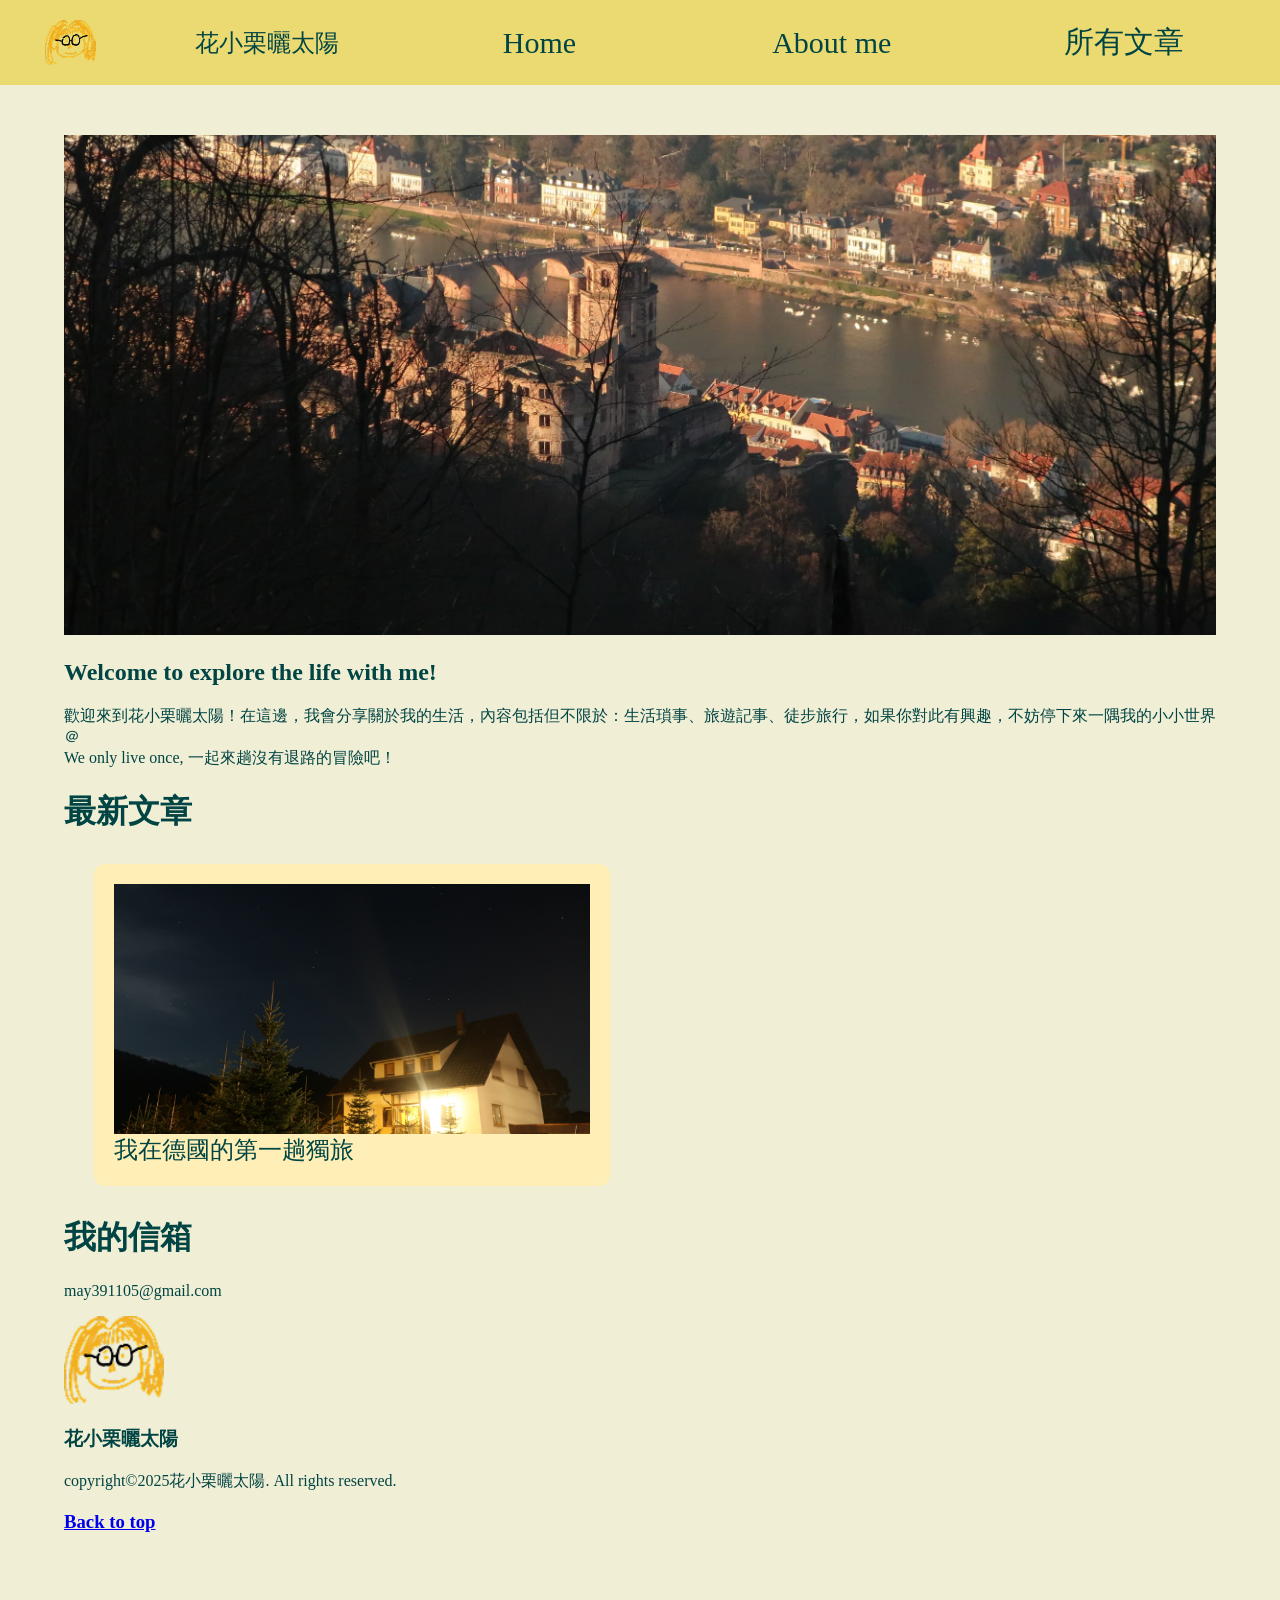
<file: index.html>
<!DOCTYPE html>
<html lang="en">
  <head>
    <meta charset="UTF-8" />
    <meta name="viewport" content="width=device-width, initial-scale=1.0" />
    <title>Homepage</title>
    <link rel="icon" href="logo.png" />
    <link rel="stylesheet" href="./style1.css" />
  </head>
  <body>
    <ul class="navbar">
      <li class="logo">
        <a href="index.html"><img src="photos/logo.png" alt="Logo" /></a>
      </li>
      <li class="title">花小栗曬太陽</li>
      <li><a href="index.html">Home</a></li>
      <li><a href="aboutme.html">About me</a></li>
      <li><a href="allparagraph.html">所有文章</a></li>
    </ul>
    <main class="container">
      <img class="banner" src="photos/banner.JPG" alt="Banner" width="100%" />
      <h2>Welcome to explore the life with me!</h2>
      <p>
        歡迎來到花小栗曬太陽！在這邊，我會分享關於我的生活，內容包括但不限於：生活瑣事、旅遊記事、徒步旅行，如果你對此有興趣，不妨停下來一隅我的小小世界＠
        <br />
        We only live once, 一起來趟沒有退路的冒險吧！
      </p>
      <h1>最新文章</h1>
      <ul class="chapter">
        <li>
          <a href="paragraph2.html"
            ><img src="trip/trip.JPG" alt="trip1" />我在德國的第一趟獨旅</a
          >
        </li>
      </ul>
      <h1>我的信箱</h1>
      <p>may391105@gmail.com</p>
      <img src="photos/logo.png" alt="logo" width="100" />
      <h3>花小栗曬太陽</h3>
      <p>copyright&copy;2025花小栗曬太陽. All rights reserved.</p>
      <h3><a href="#">Back to top</a></h3>
    </main>
  </body>
</html>
</file>
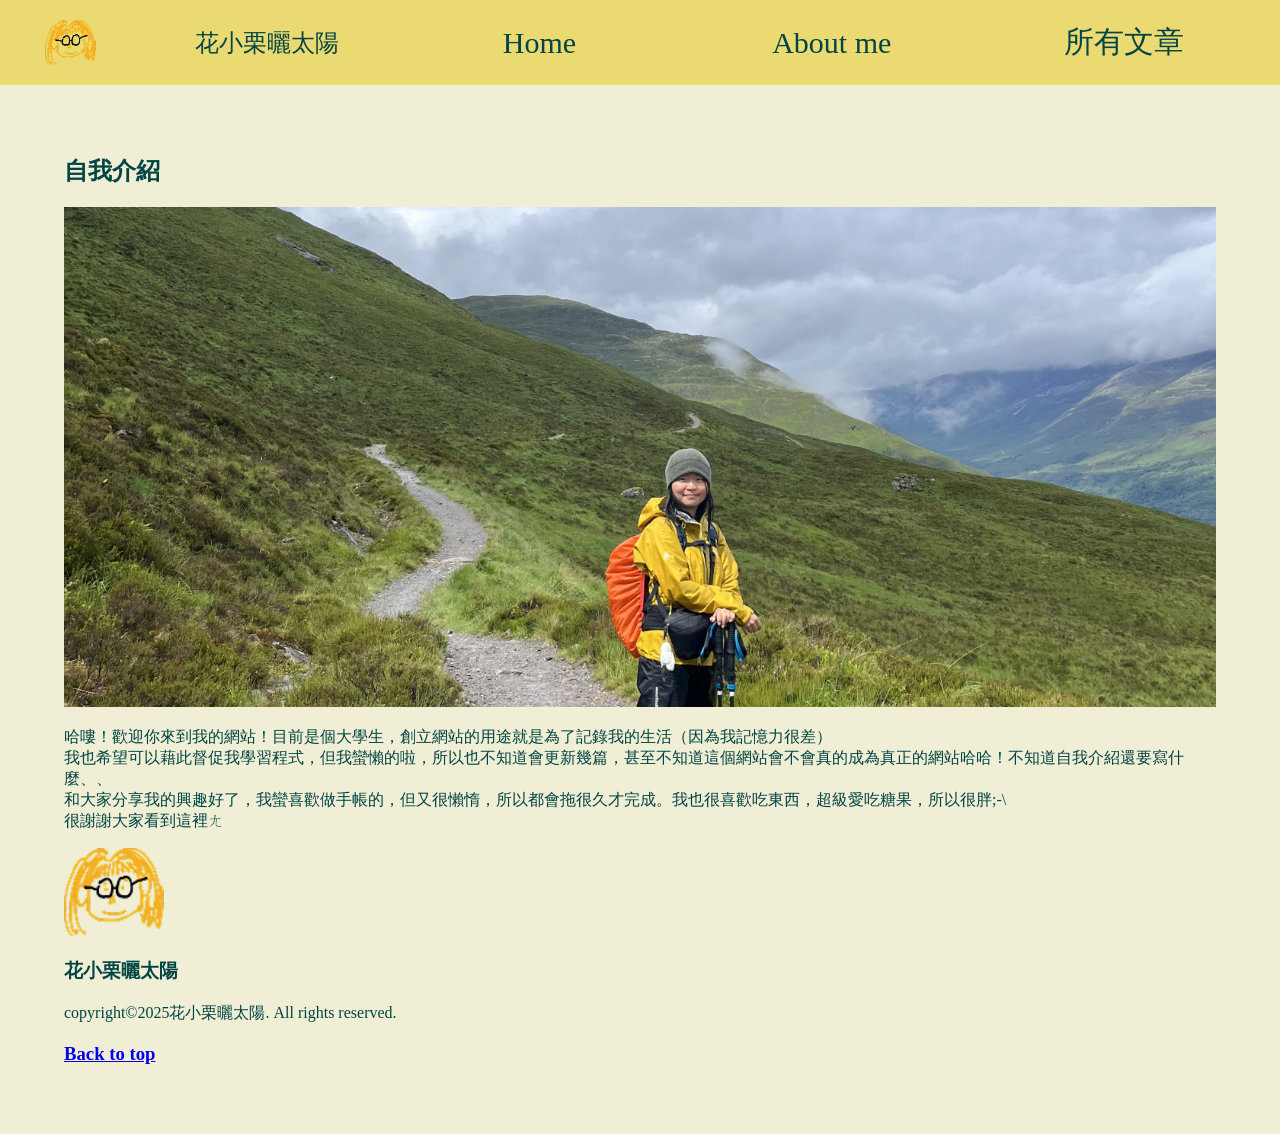
<file: aboutme.html>
<!DOCTYPE html>
<html lang="en">
  <head>
    <meta charset="UTF-8" />
    <meta name="viewport" content="width=device-width, initial-scale=1.0" />
    <title>About Me!</title>
    <link rel="stylesheet" href="./style1.css" />
  </head>
  <body>
    <ul class="navbar">
      <li class="logo">
        <a href="index.html"><img src="photos/logo.png" alt="Logo" /></a>
      </li>
      <li class="title">花小栗曬太陽</li>
      <li><a href="index.html">Home</a></li>
      <li><a href="aboutme.html">About me</a></li>
      <li><a href="allparagraph.html">所有文章</a></li>
    </ul>
    <main class="container">
      <h2>自我介紹</h2>
      <img
        class="banner"
        src="photos/Jung.JPG"
        alt="photo of myself"
        width="100%"
        ;
      />
      <p>
        哈嘍！歡迎你來到我的網站！目前是個大學生，創立網站的用途就是為了記錄我的生活（因為我記憶力很差）
        <br />
        我也希望可以藉此督促我學習程式，但我蠻懶的啦，所以也不知道會更新幾篇，甚至不知道這個網站會不會真的成為真正的網站哈哈！不知道自我介紹還要寫什麼、、
        <br />
        和大家分享我的興趣好了，我蠻喜歡做手帳的，但又很懶惰，所以都會拖很久才完成。我也很喜歡吃東西，超級愛吃糖果，所以很胖;-\
        <br />
        很謝謝大家看到這裡ㄤ
      </p>
      <img src="photos/logo.png" alt="logo" width="100" />
      <h3>花小栗曬太陽</h3>
      <p>copyright&copy;2025花小栗曬太陽. All rights reserved.</p>
      <h3><a href="#">Back to top</a></h3>
    </main>
  </body>
</html>
</file>
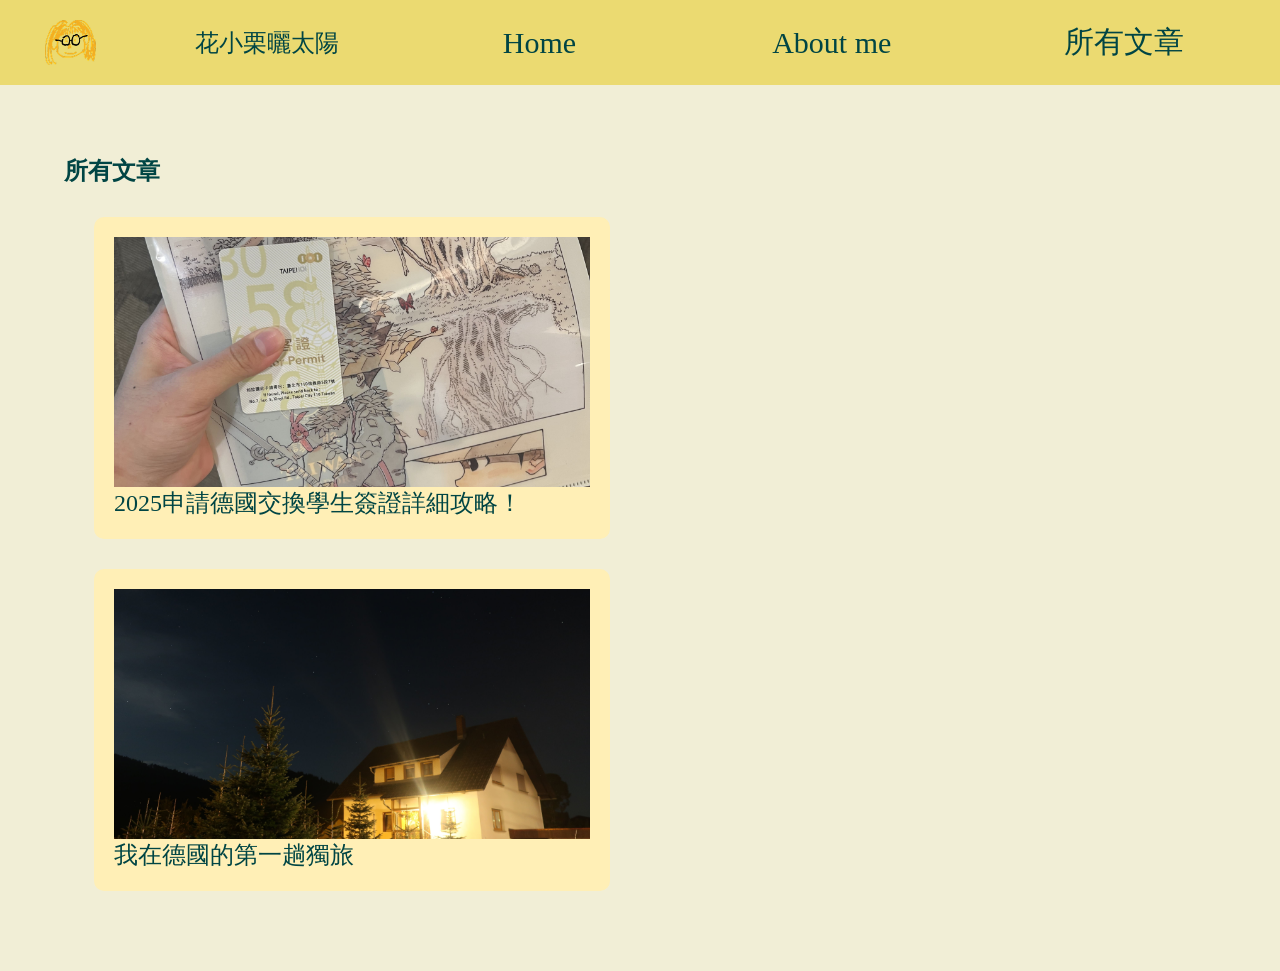
<file: allparagraph.html>
<!DOCTYPE html>
<html lang="en">
  <head>
    <meta charset="UTF-8" />
    <meta name="viewport" content="width=device-width, initial-scale=1.0" />
    <title>所有文章</title>
    <link rel="stylesheet" href="./style1.css" />
  </head>
  <body>
    <ul class="navbar">
      <li class="logo">
        <a href="index.html"><img src="photos/logo.png" alt="Logo" /></a>
      </li>
      <li class="title">花小栗曬太陽</li>
      <li><a href="index.html">Home</a></li>
      <li><a href="aboutme.html">About me</a></li>
      <li><a href="allparagraph.html">所有文章</a></li>
    </ul>
    <main class="container">
      <h2>所有文章</h2>
      <ul class="chapter">
        <li>
          <a href="paragraph1.html"
            ><img
              src="簽證照片/visa.jpg"
              alt="visa aplication"
            />2025申請德國交換學生簽證詳細攻略！</a
          >
        </li>
        <li>
          <a href="paragraph2.html"
            ><img src="trip/trip.JPG" alt="trip1" />我在德國的第一趟獨旅</a
          >
        </li>
      </ul>
    </main>
  </body>
</html>
</file>
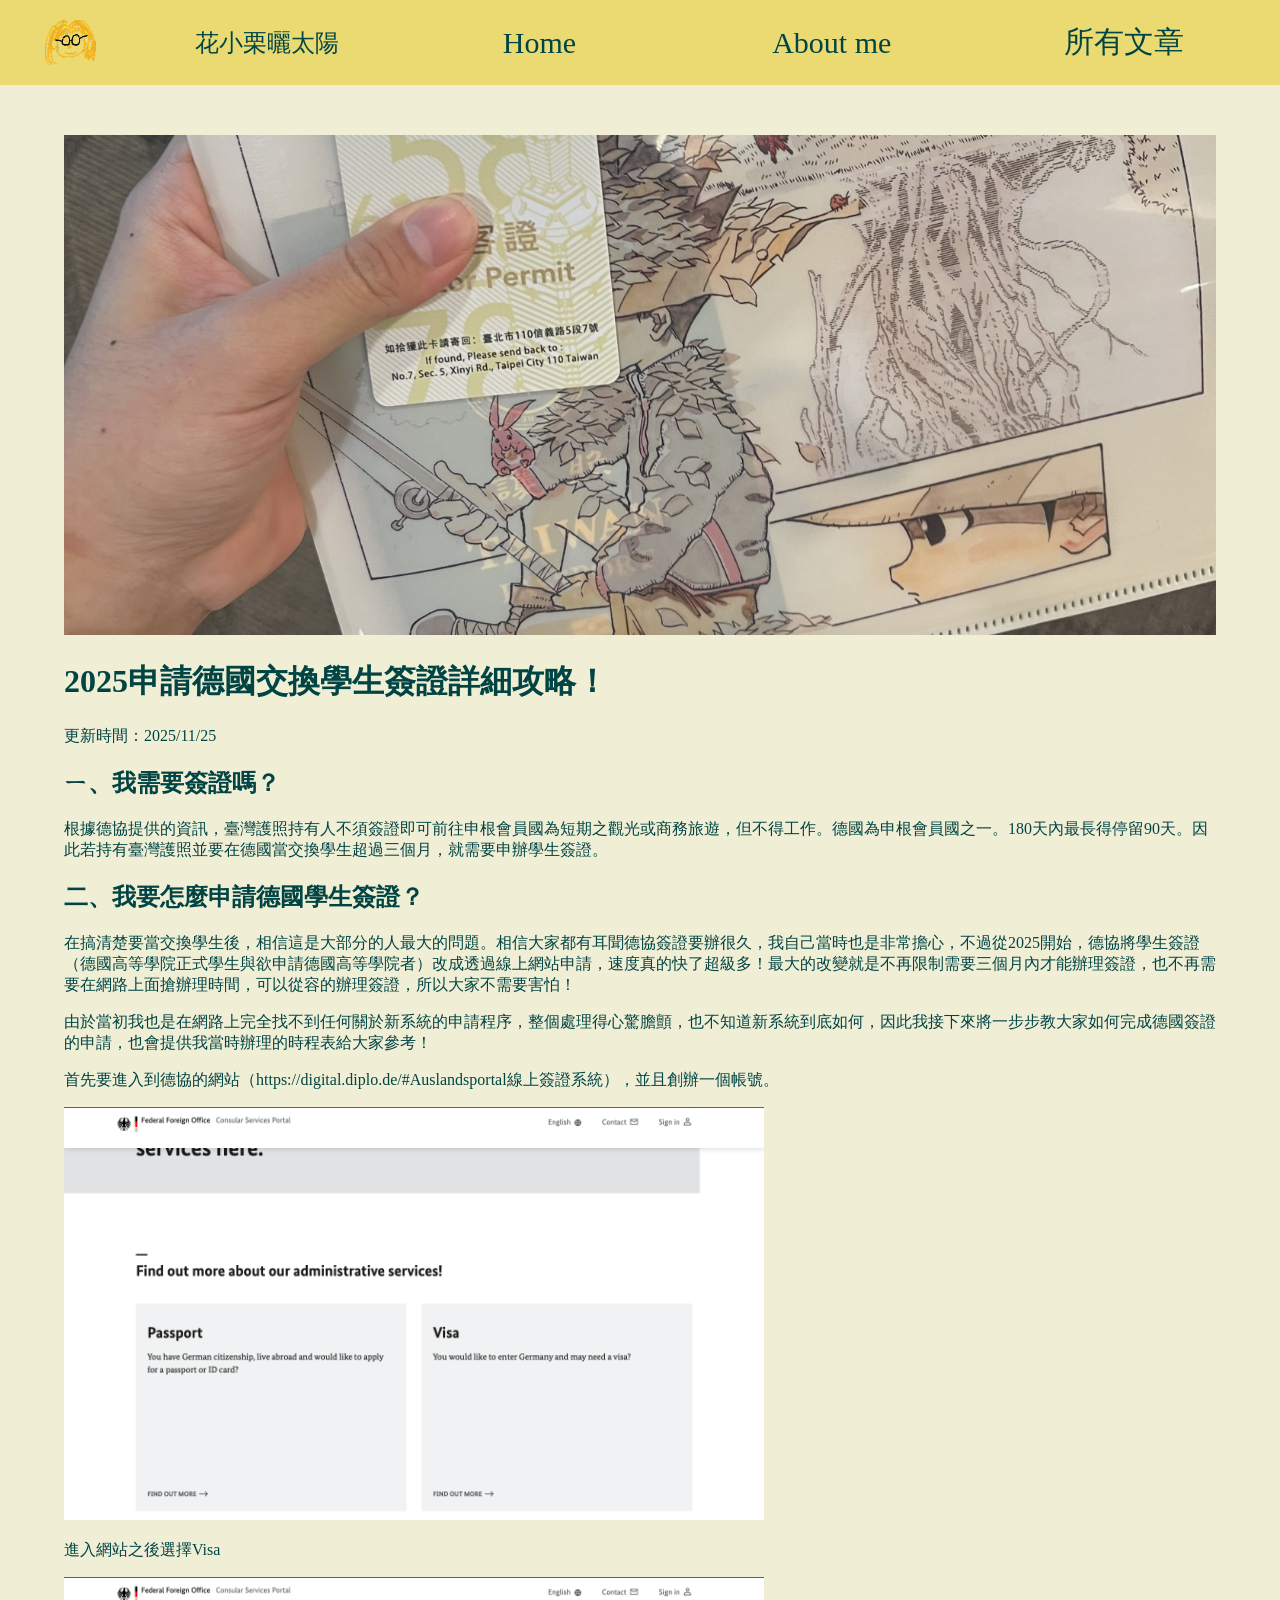
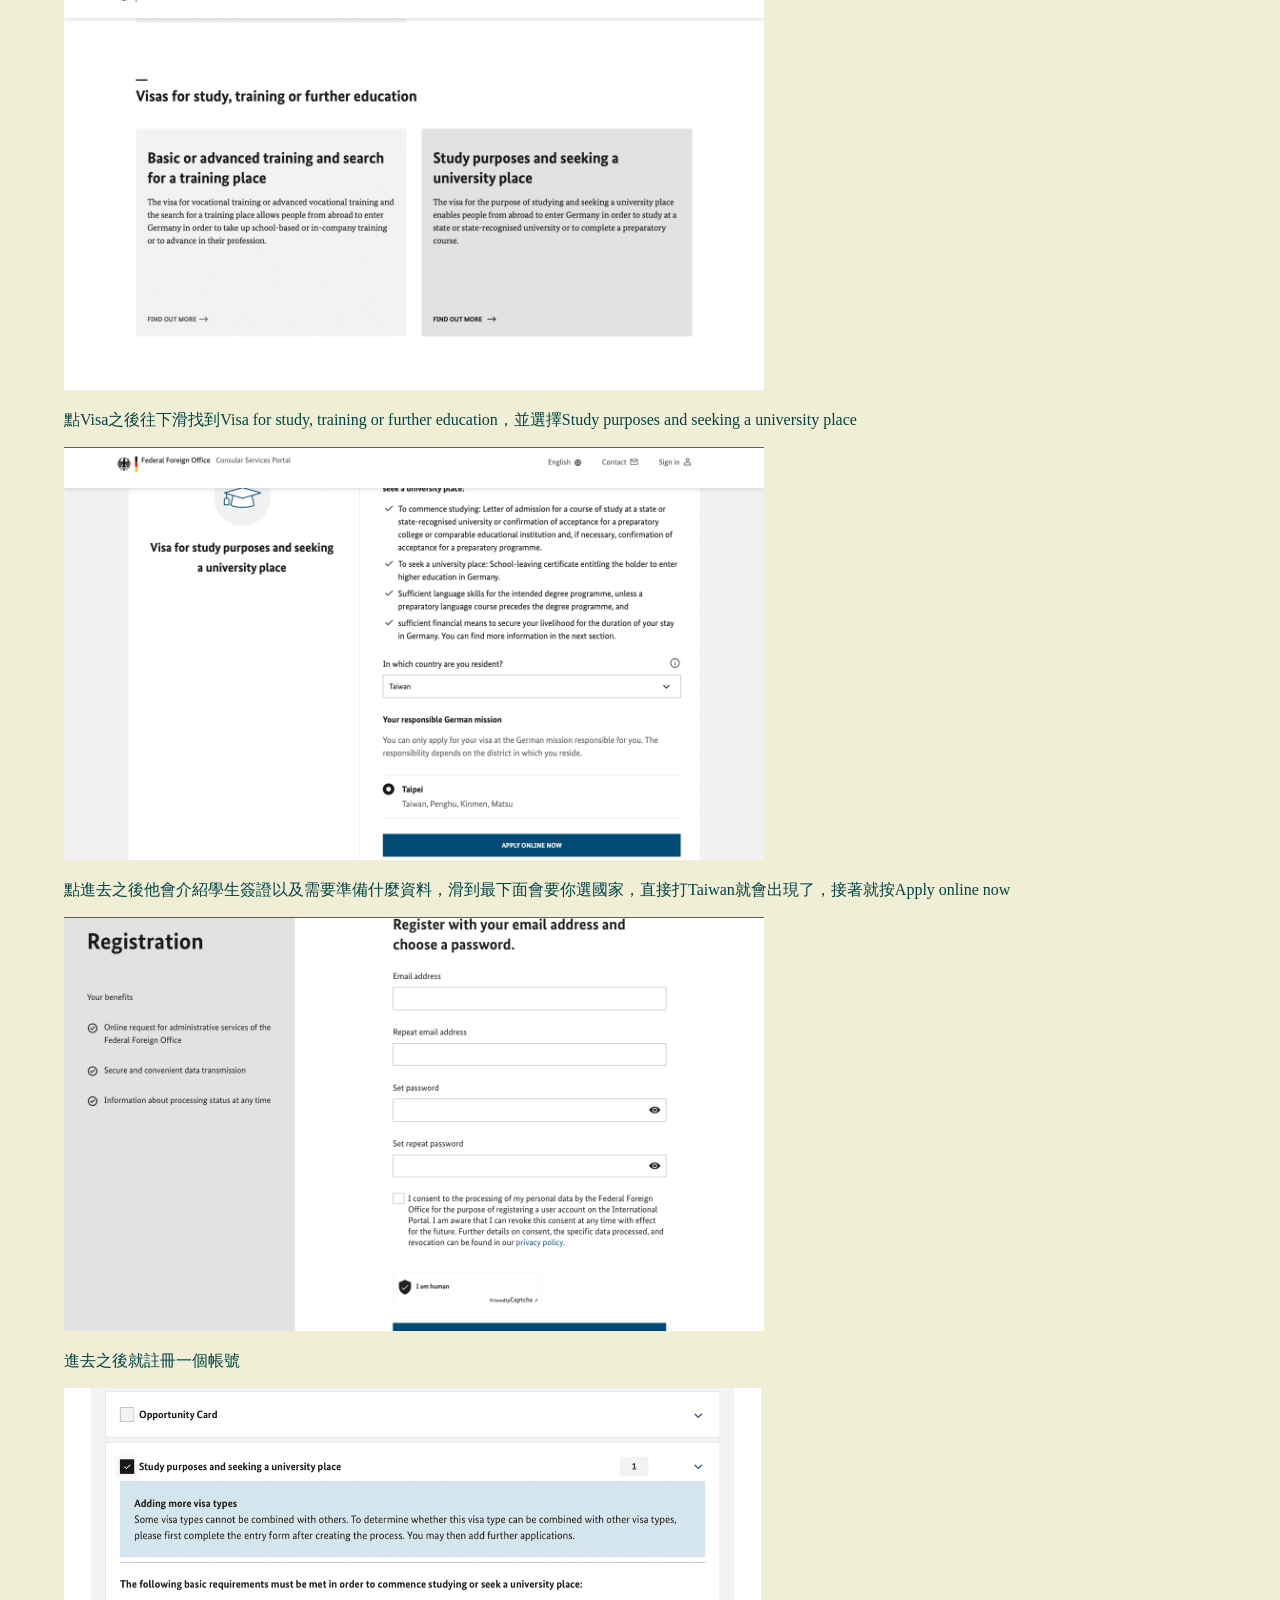
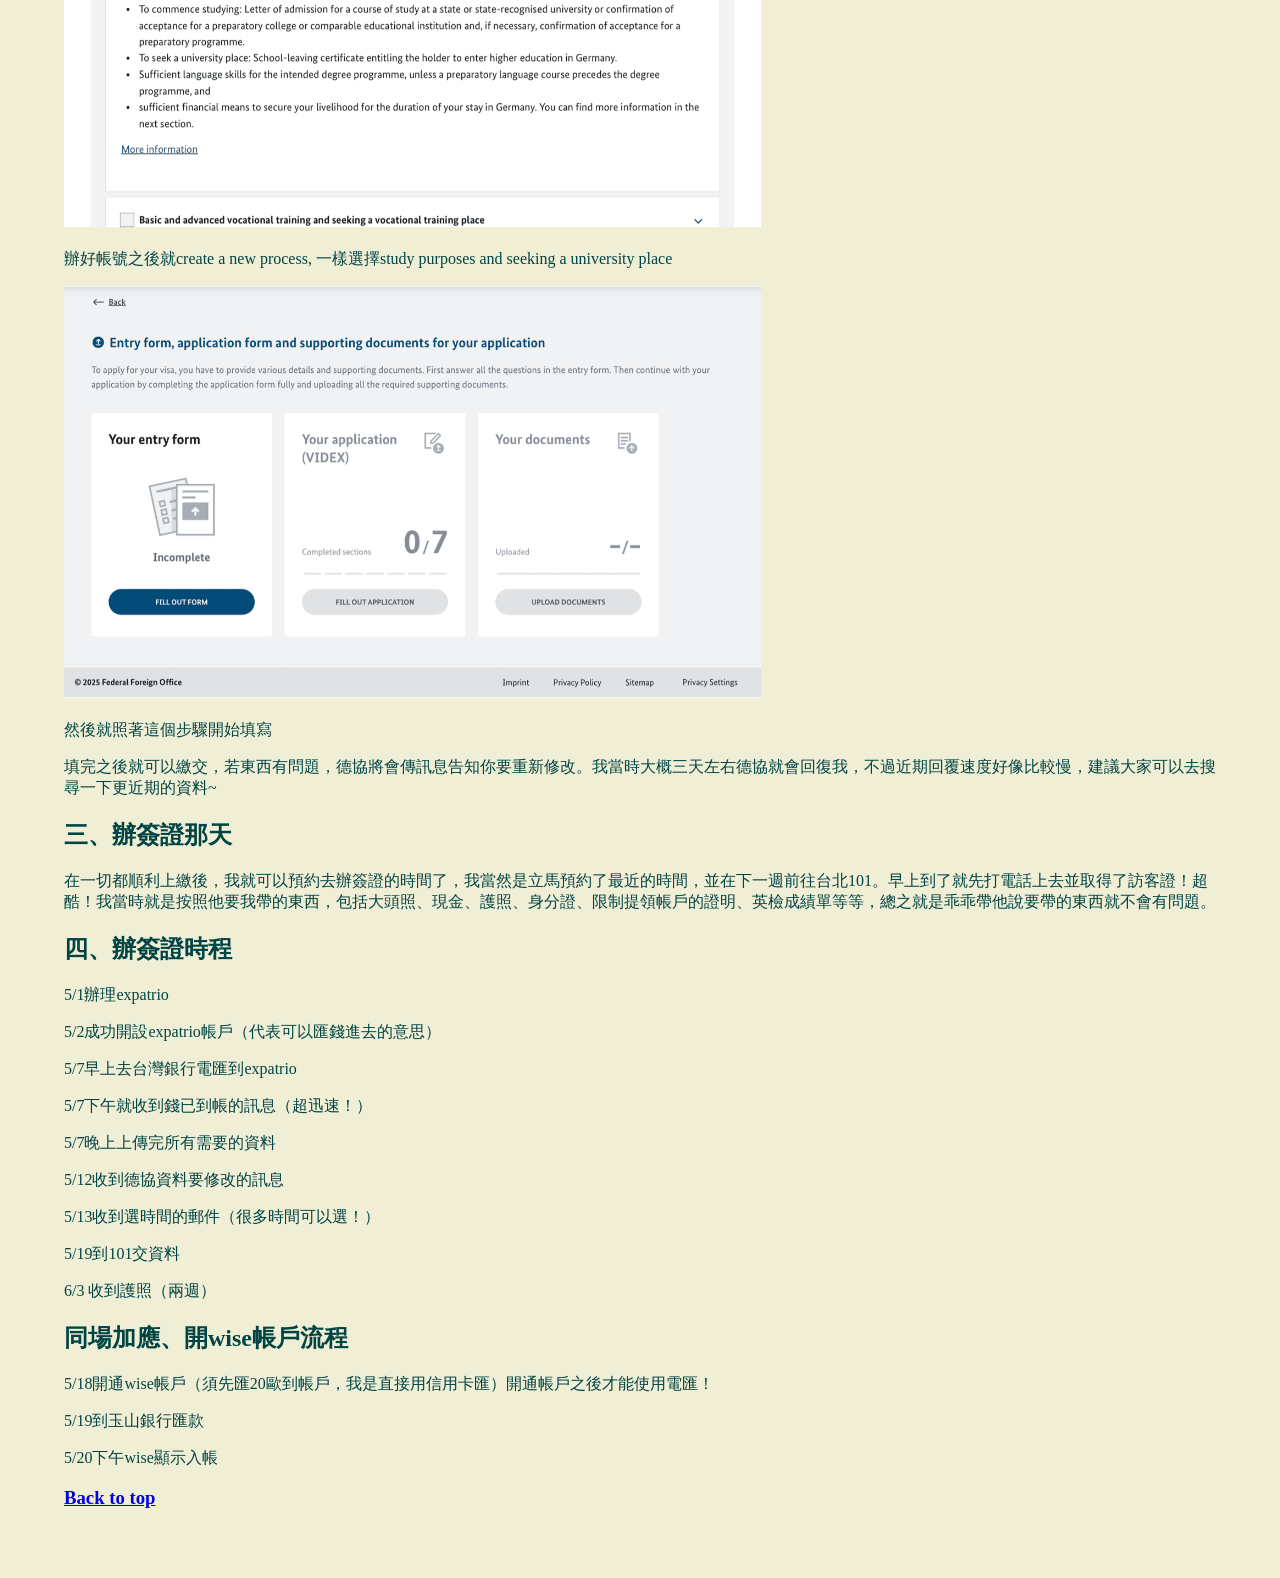
<file: paragraph1.html>
<!DOCTYPE html>
<html lang="en">
  <head>
    <meta charset="UTF-8" />
    <meta name="viewport" content="width=device-width, initial-scale=1.0" />
    <title>德國交換學生簽證</title>
    <link rel="stylesheet" href="./style1.css" />
  </head>
  <body>
    <ul class="navbar">
      <li class="logo">
        <a href="index.html"><img src="photos/logo.png" alt="Logo" /></a>
      </li>
      <li class="title">花小栗曬太陽</li>
      <li><a href="index.html">Home</a></li>
      <li><a href="aboutme.html">About me</a></li>
      <li><a href="allparagraph.html">所有文章</a></li>
    </ul>
    <main class="container">
      <img class="banner" src="簽證照片/visa.jpg" alt="Banner" width="100%" />
      <h1>2025申請德國交換學生簽證詳細攻略！</h1>
      <p>更新時間：2025/11/25</p>
      <h2>ㄧ、我需要簽證嗎？</h2>
      <p>
        根據德協提供的資訊，臺灣護照持有人不須簽證即可前往申根會員國為短期之觀光或商務旅遊，但不得工作。德國為申根會員國之一。180天內最長得停留90天。因此若持有臺灣護照並要在德國當交換學生超過三個月，就需要申辦學生簽證。
      </p>
      <h2>二、我要怎麼申請德國學生簽證？</h2>
      <p>
        在搞清楚要當交換學生後，相信這是大部分的人最大的問題。相信大家都有耳聞德協簽證要辦很久，我自己當時也是非常擔心，不過從2025開始，德協將學生簽證（德國高等學院正式學生與欲申請德國高等學院者）改成透過線上網站申請，速度真的快了超級多！最大的改變就是不再限制需要三個月內才能辦理簽證，也不再需要在網路上面搶辦理時間，可以從容的辦理簽證，所以大家不需要害怕！
      </p>
      <p>
        由於當初我也是在網路上完全找不到任何關於新系統的申請程序，整個處理得心驚膽顫，也不知道新系統到底如何，因此我接下來將一步步教大家如何完成德國簽證的申請，也會提供我當時辦理的時程表給大家參考！
      </p>
      <p>
        首先要進入到德協的網站（https://digital.diplo.de/#Auslandsportal線上簽證系統），並且創辦一個帳號。
      </p>
      <img src="簽證照片/2. 選擇申請Visa.png" alt="選擇申請Visa" width="700" />
      <p>進入網站之後選擇Visa</p>
      <img
        src="簽證照片/3. 找到study, 選seeking for university.png"
        alt="study"
        width="700"
      />
      <p>
        點Visa之後往下滑找到Visa for study, training or further
        education，並選擇Study purposes and seeking a university place
      </p>
      <img
        src="簽證照片/4. 填入台灣,choose apply now.png"
        alt="taiwan"
        width="700"
      />
      <p>
        點進去之後他會介紹學生簽證以及需要準備什麼資料，滑到最下面會要你選國家，直接打Taiwan就會出現了，接著就按Apply
        online now
      </p>
      <img
        src="簽證照片/5. register for a new account.png"
        alt="register"
        width="700"
      />
      <p>進去之後就註冊一個帳號</p>
      <img src="簽證照片/6. seeking uni.png" alt="uni" width="700" />
      <p>
        辦好帳號之後就create a new process, 一樣選擇study purposes and seeking a
        university place
      </p>
      <img src="簽證照片/7. 開始填寫.png" alt="start writing" width="700" />
      <p>然後就照著這個步驟開始填寫</p>
      <p>
        填完之後就可以繳交，若東西有問題，德協將會傳訊息告知你要重新修改。我當時大概三天左右德協就會回復我，不過近期回覆速度好像比較慢，建議大家可以去搜尋一下更近期的資料~
      </p>
      <h2>三、辦簽證那天</h2>
      <p>
        在一切都順利上繳後，我就可以預約去辦簽證的時間了，我當然是立馬預約了最近的時間，並在下一週前往台北101。早上到了就先打電話上去並取得了訪客證！超酷！我當時就是按照他要我帶的東西，包括大頭照、現金、護照、身分證、限制提領帳戶的證明、英檢成績單等等，總之就是乖乖帶他說要帶的東西就不會有問題。
      </p>
      <h2>四、辦簽證時程</h2>
      <p>5/1辦理expatrio</p>
      <p>5/2成功開設expatrio帳戶（代表可以匯錢進去的意思）</p>
      <p>5/7早上去台灣銀行電匯到expatrio</p>
      <p>5/7下午就收到錢已到帳的訊息（超迅速！）</p>
      <p>5/7晚上上傳完所有需要的資料</p>
      <p>5/12收到德協資料要修改的訊息</p>
      <p>5/13收到選時間的郵件（很多時間可以選！）</p>
      <p>5/19到101交資料</p>
      <p>6/3 收到護照（兩週）</p>
      <h2>同場加應、開wise帳戶流程</h2>
      <p>
        5/18開通wise帳戶（須先匯20歐到帳戶，我是直接用信用卡匯）開通帳戶之後才能使用電匯！
      </p>
      <p>5/19到玉山銀行匯款</p>
      <p>5/20下午wise顯示入帳</p>
      <h3><a href="#">Back to top</a></h3>
    </main>
  </body>
</html>
</file>
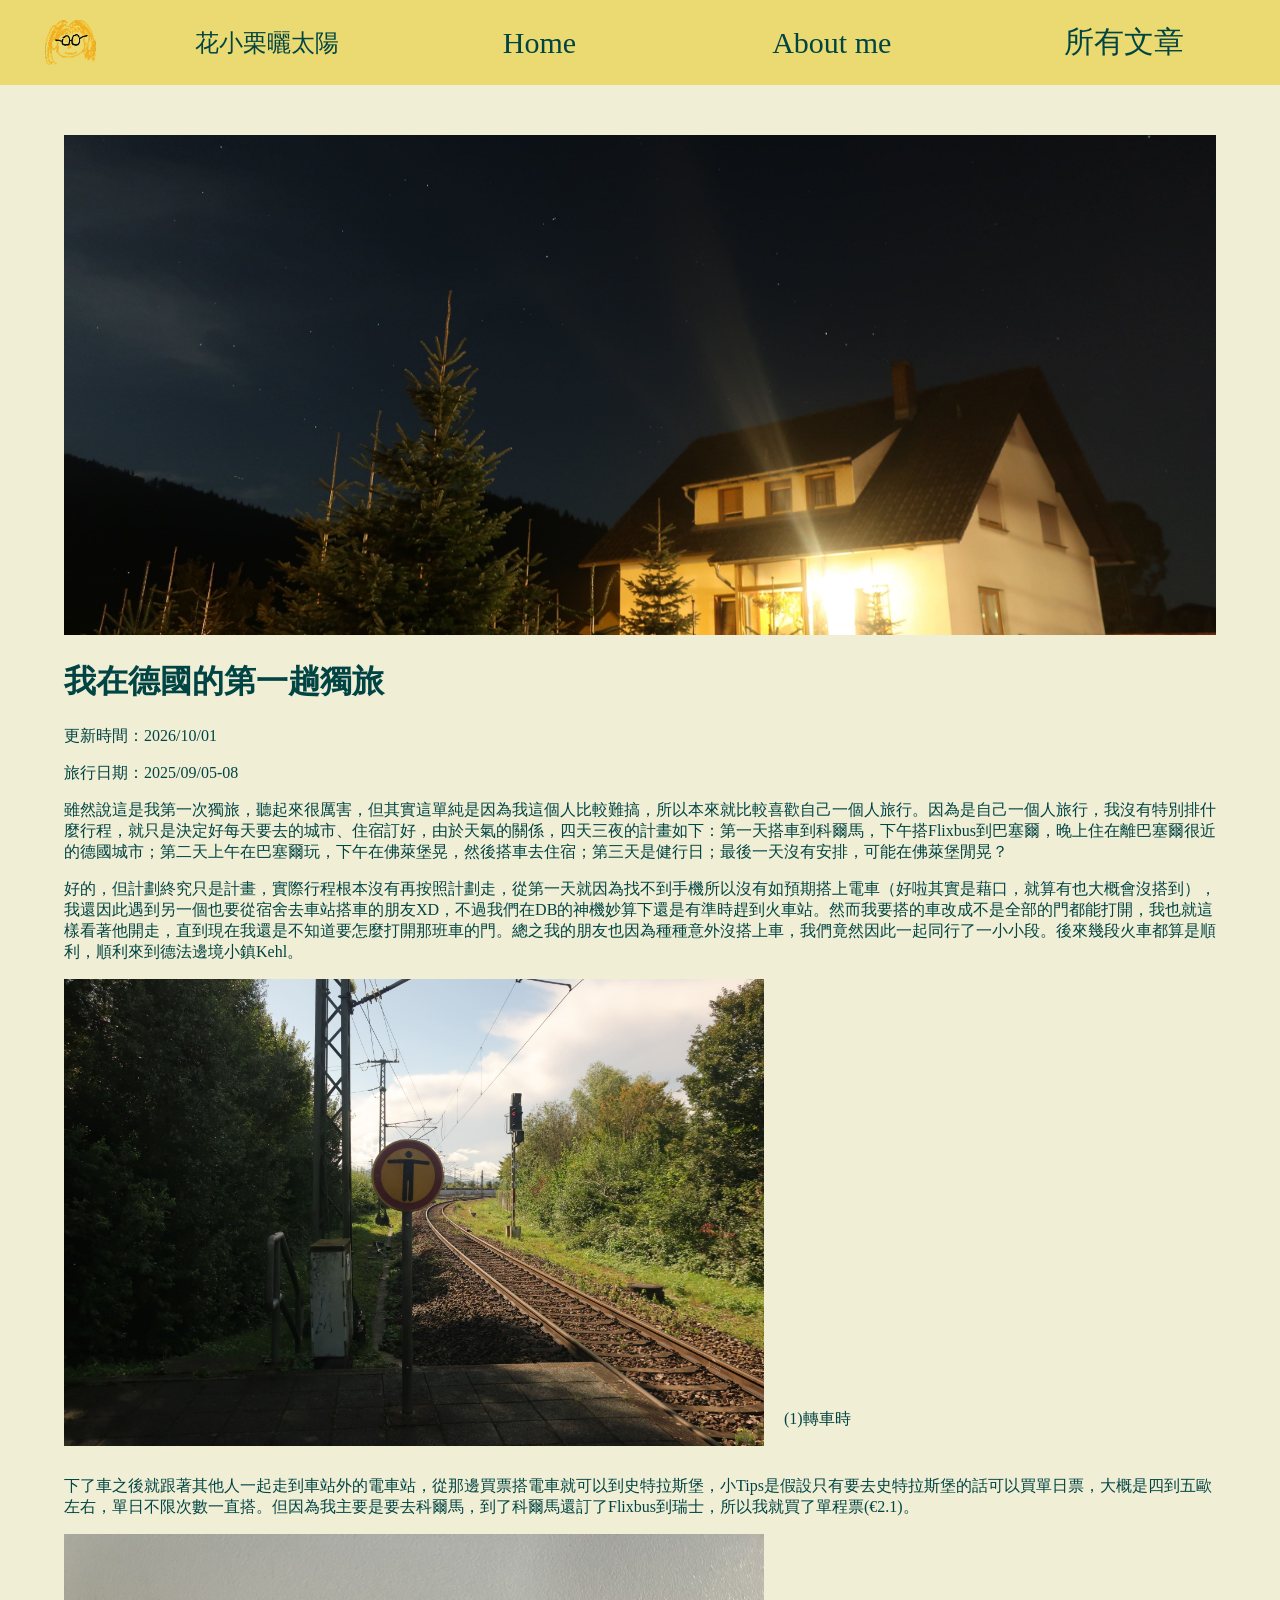
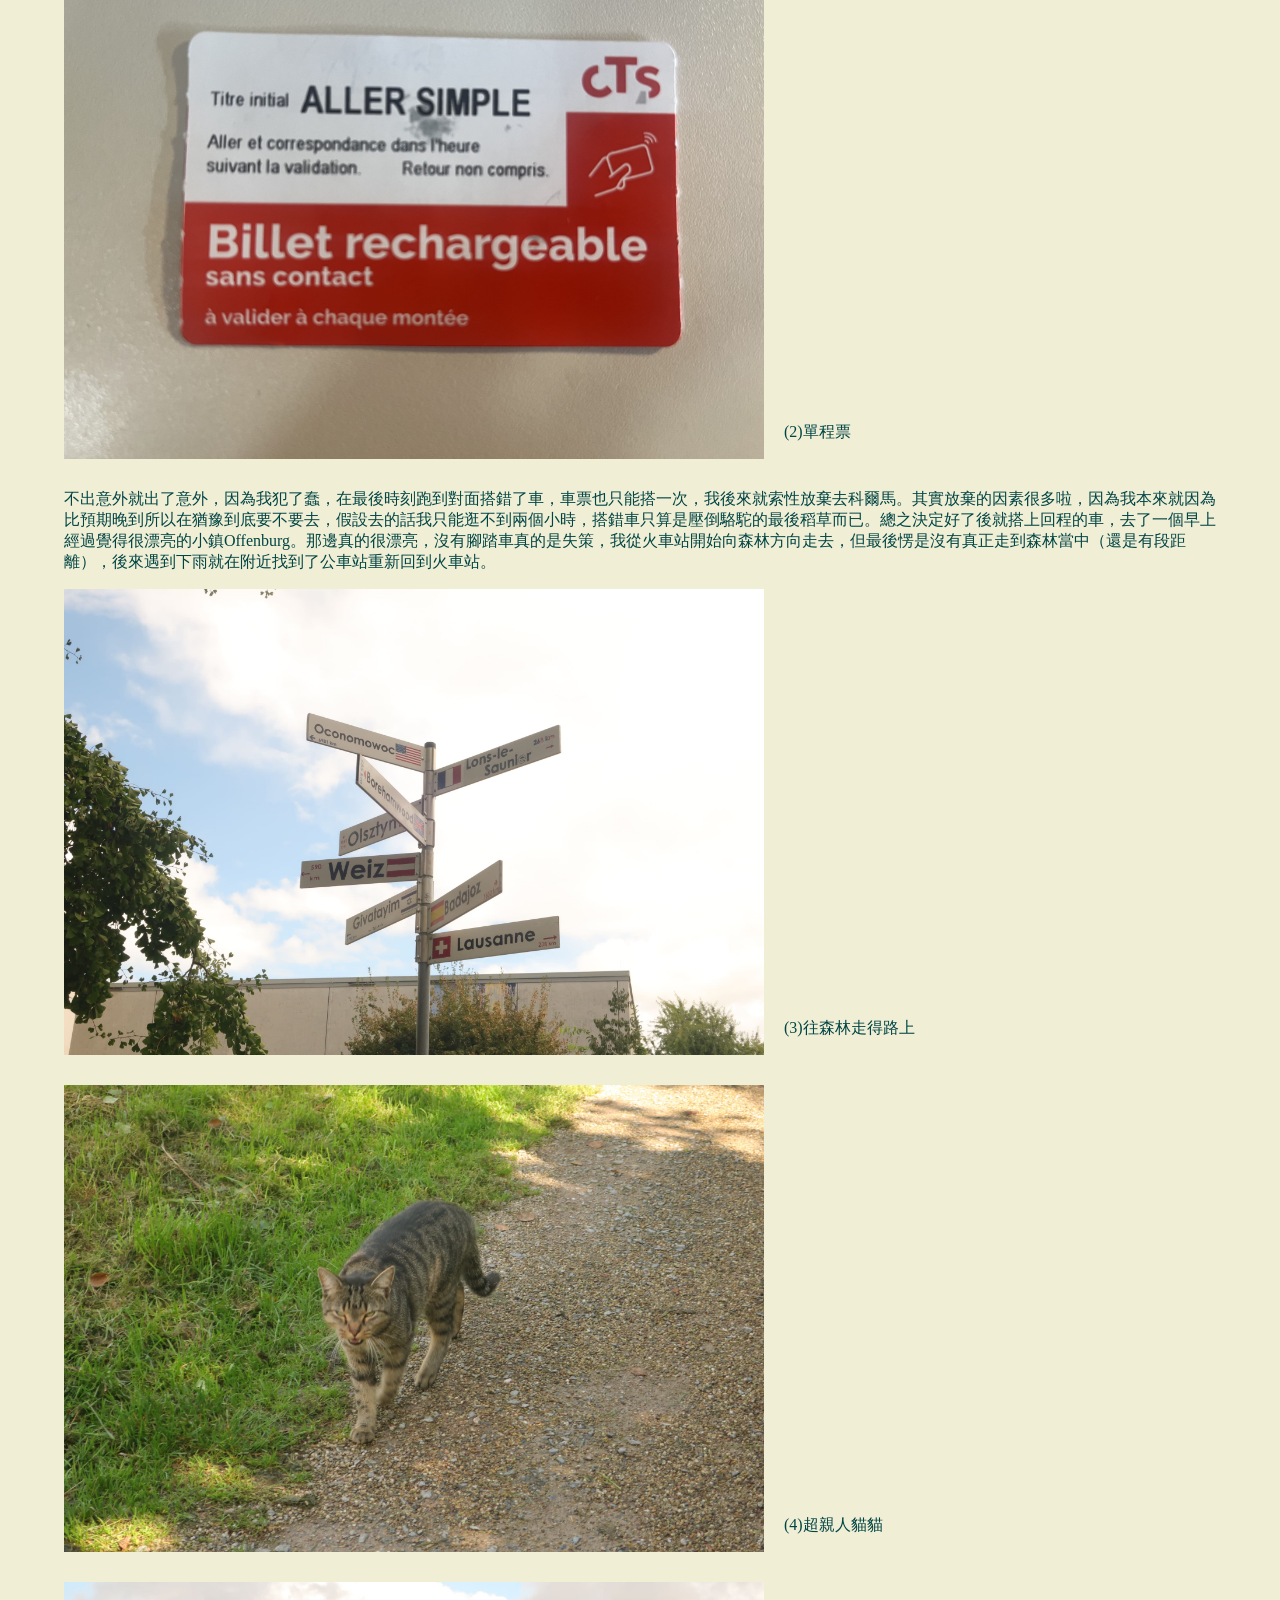
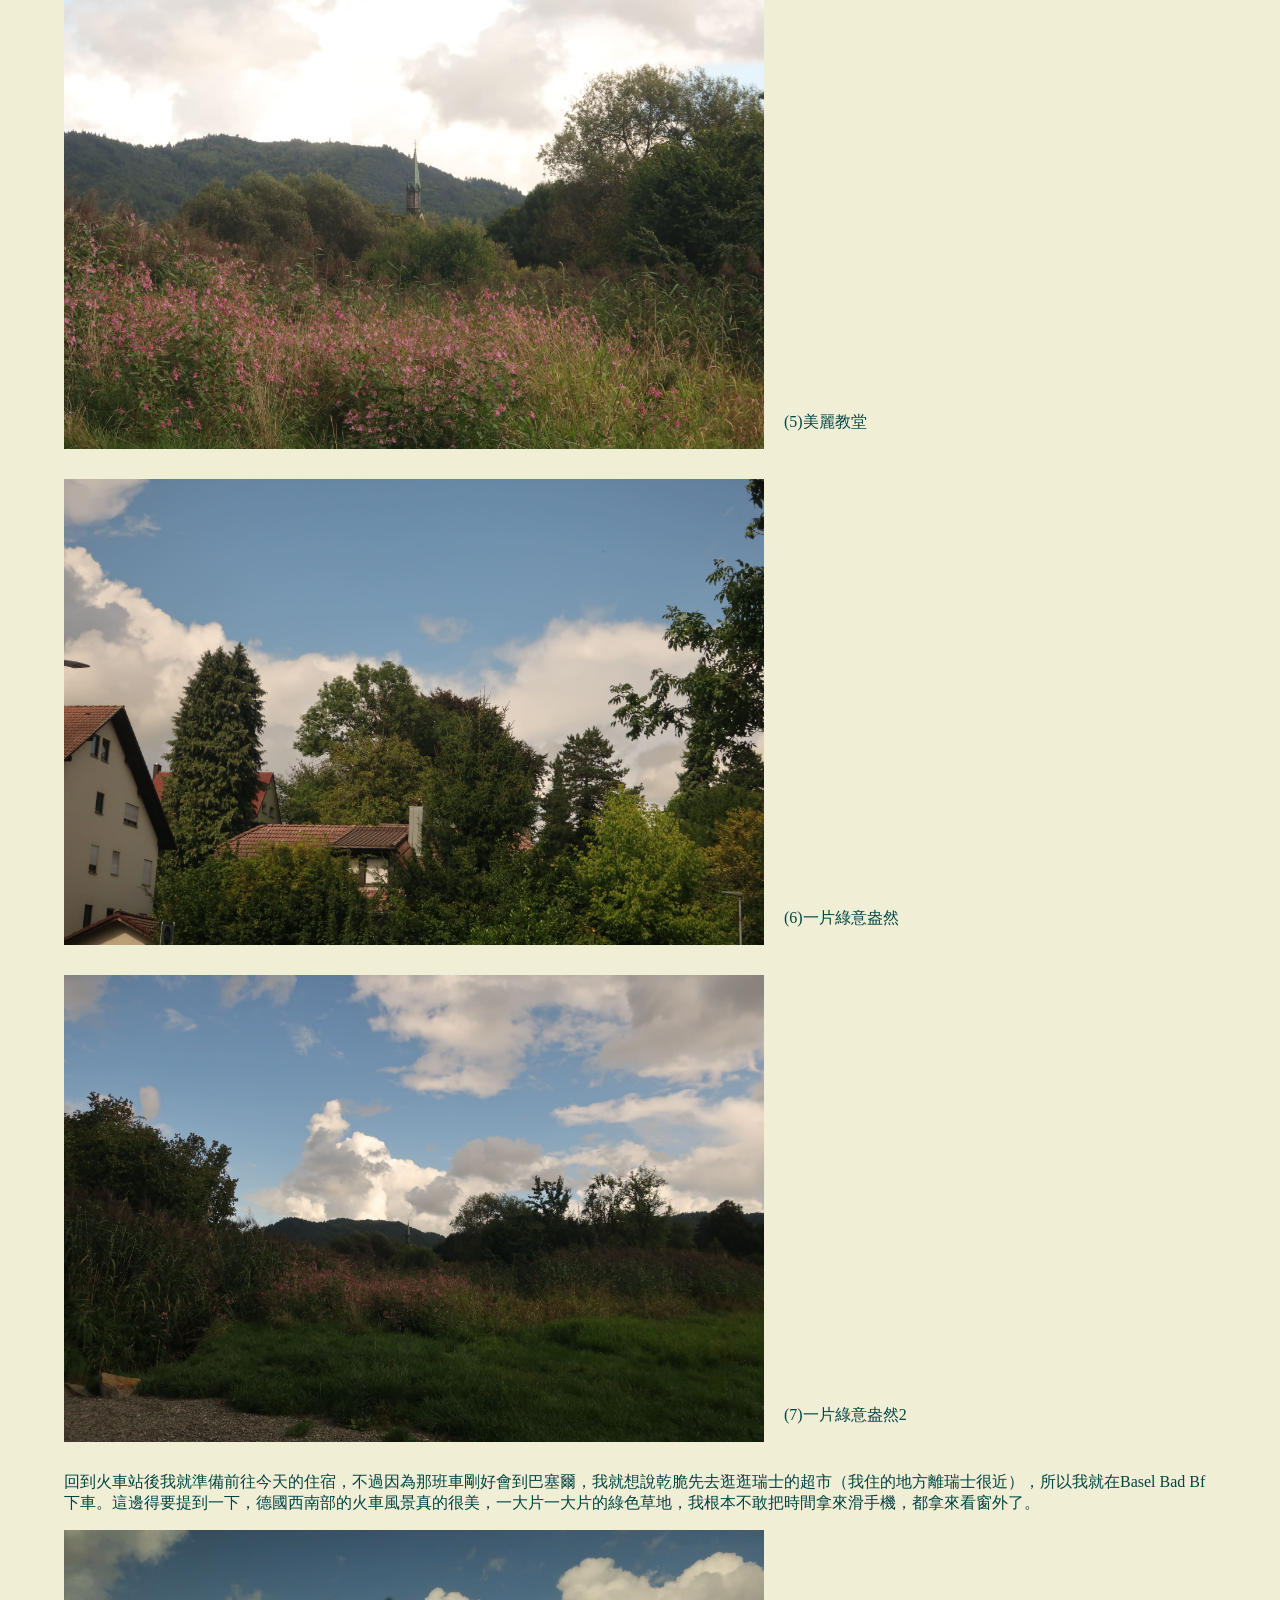
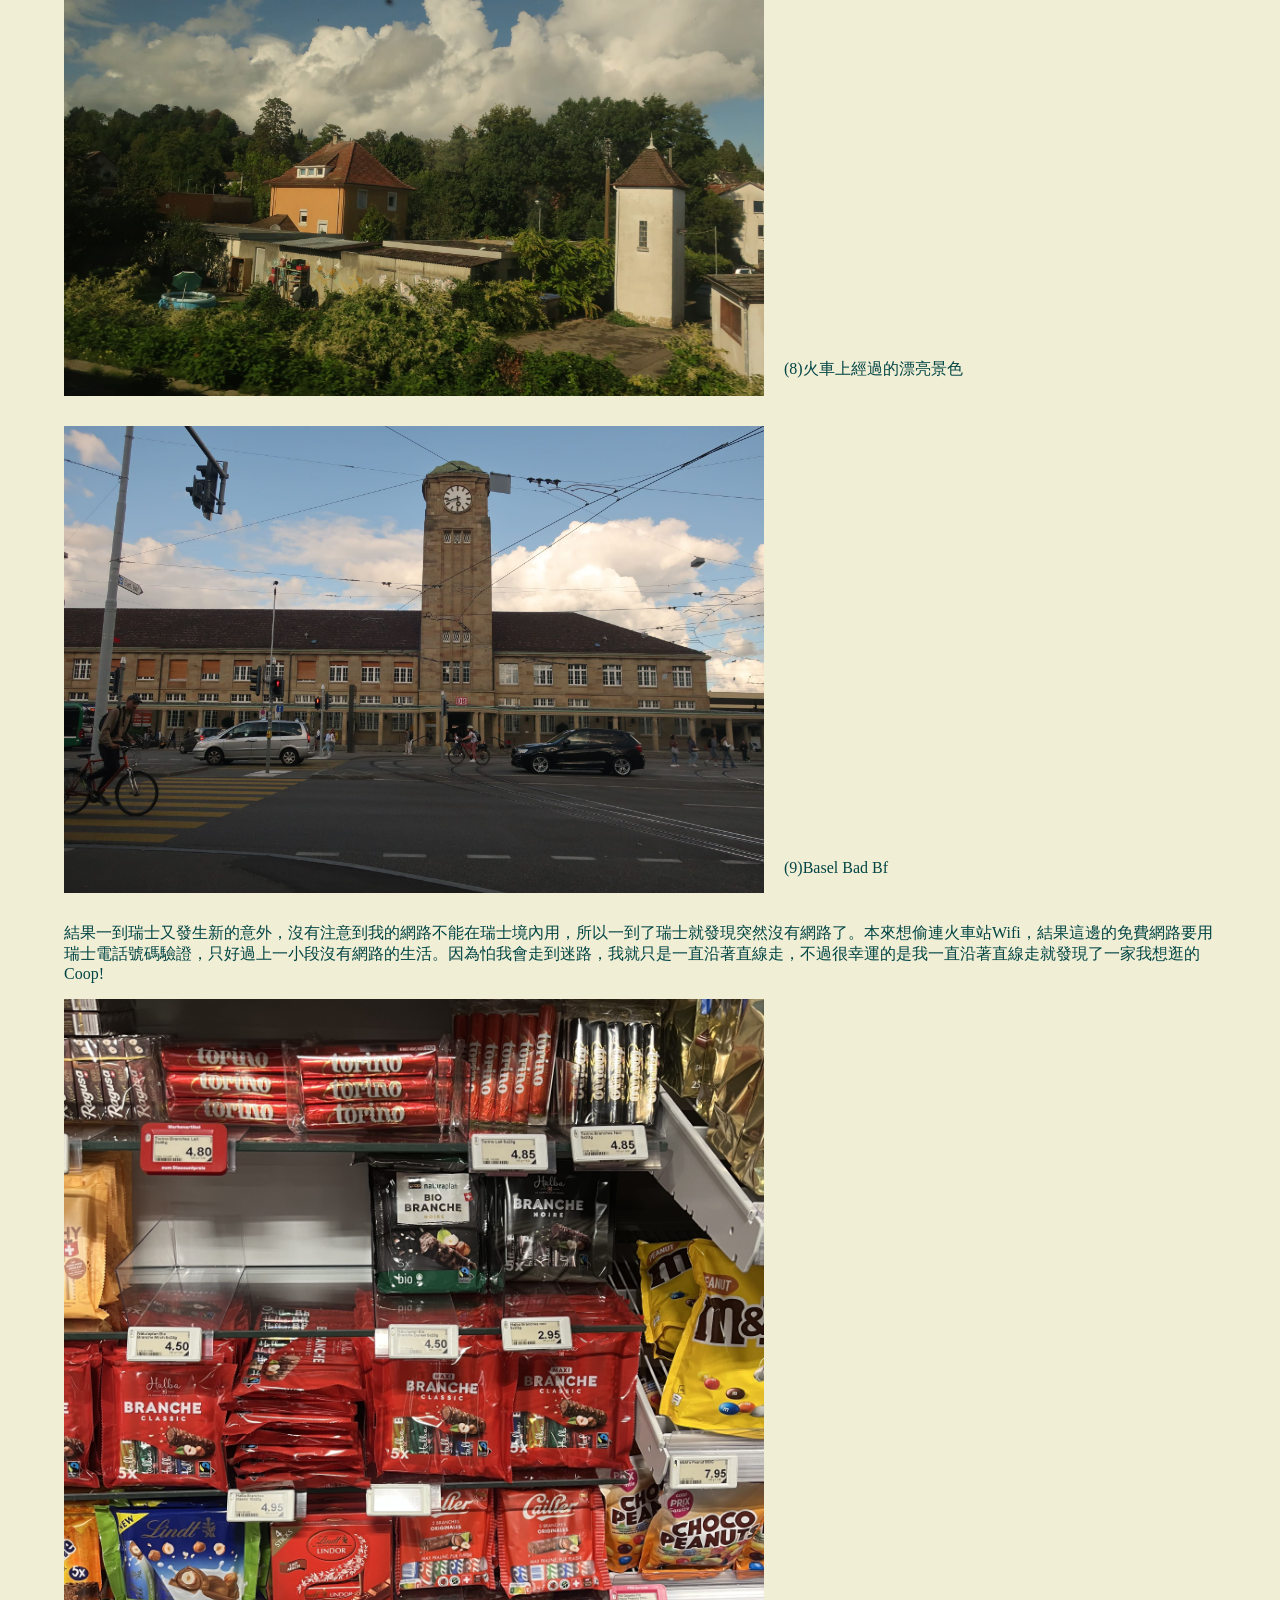
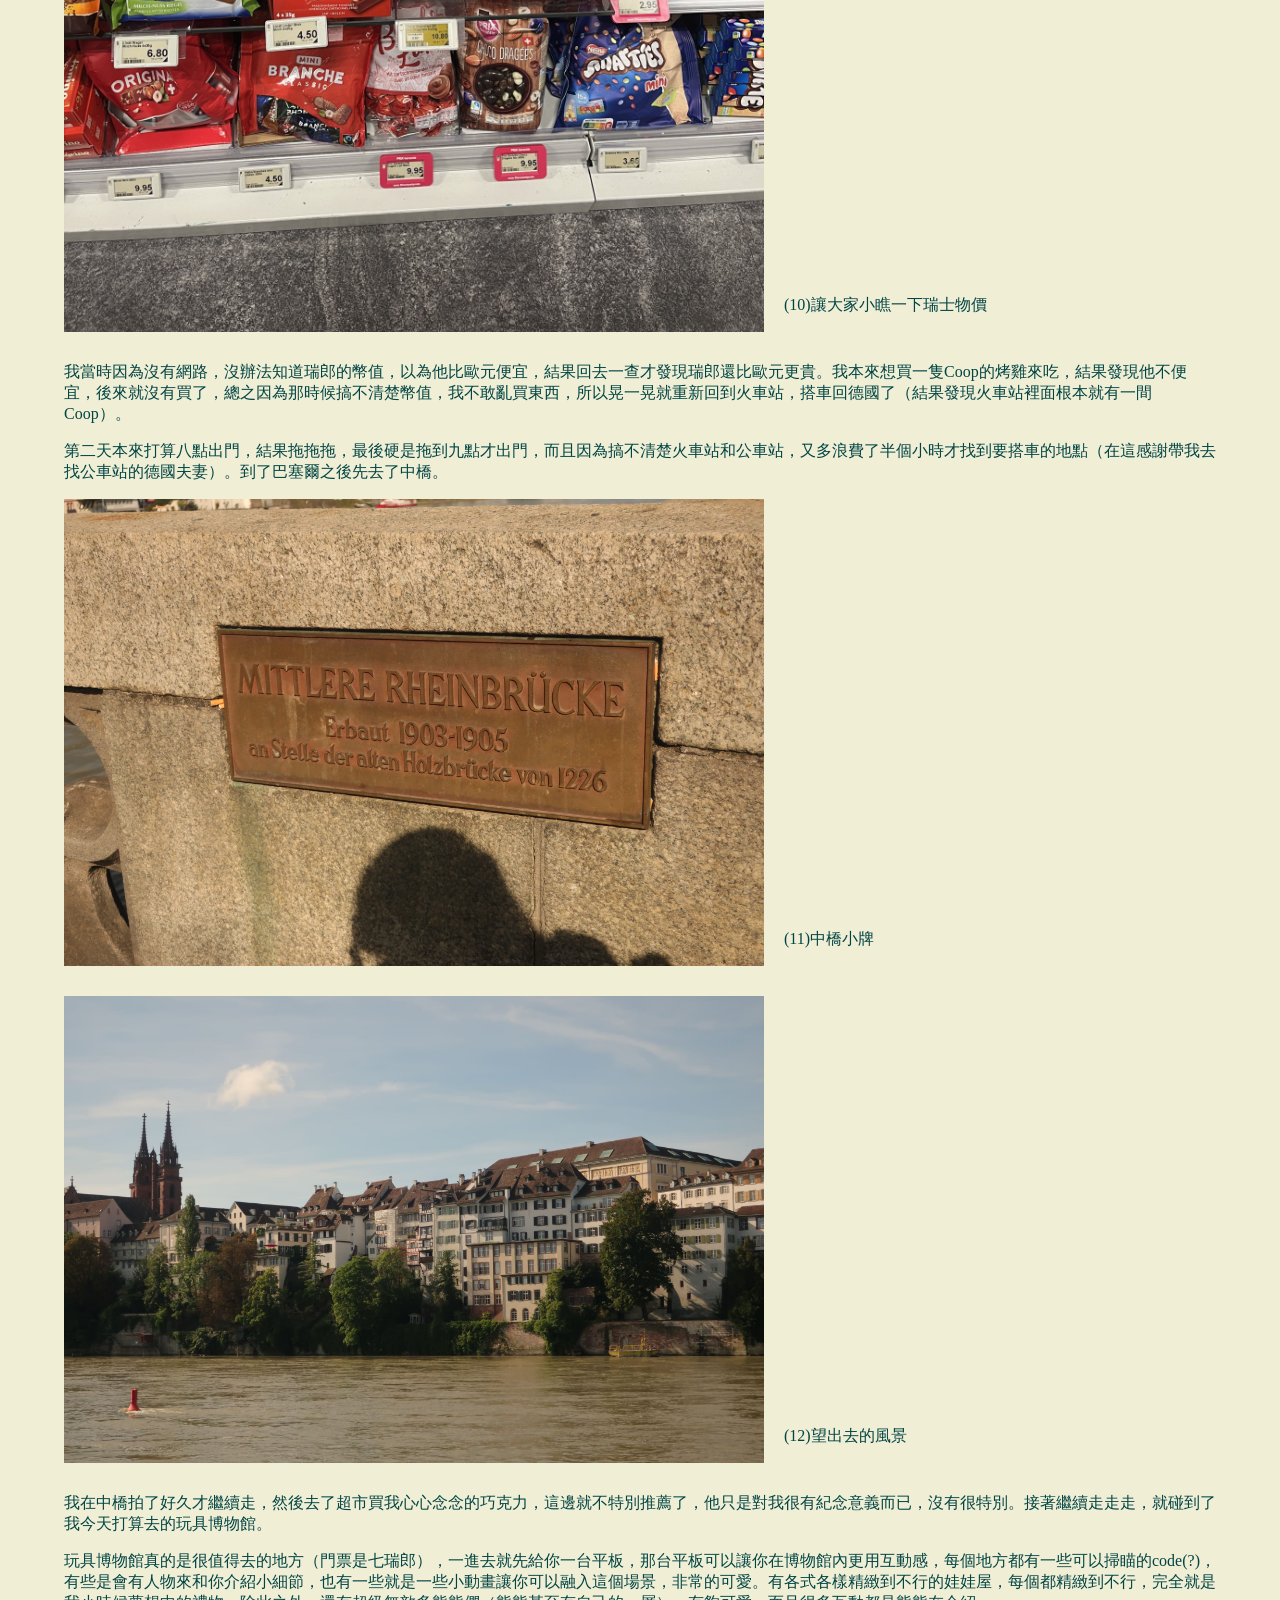
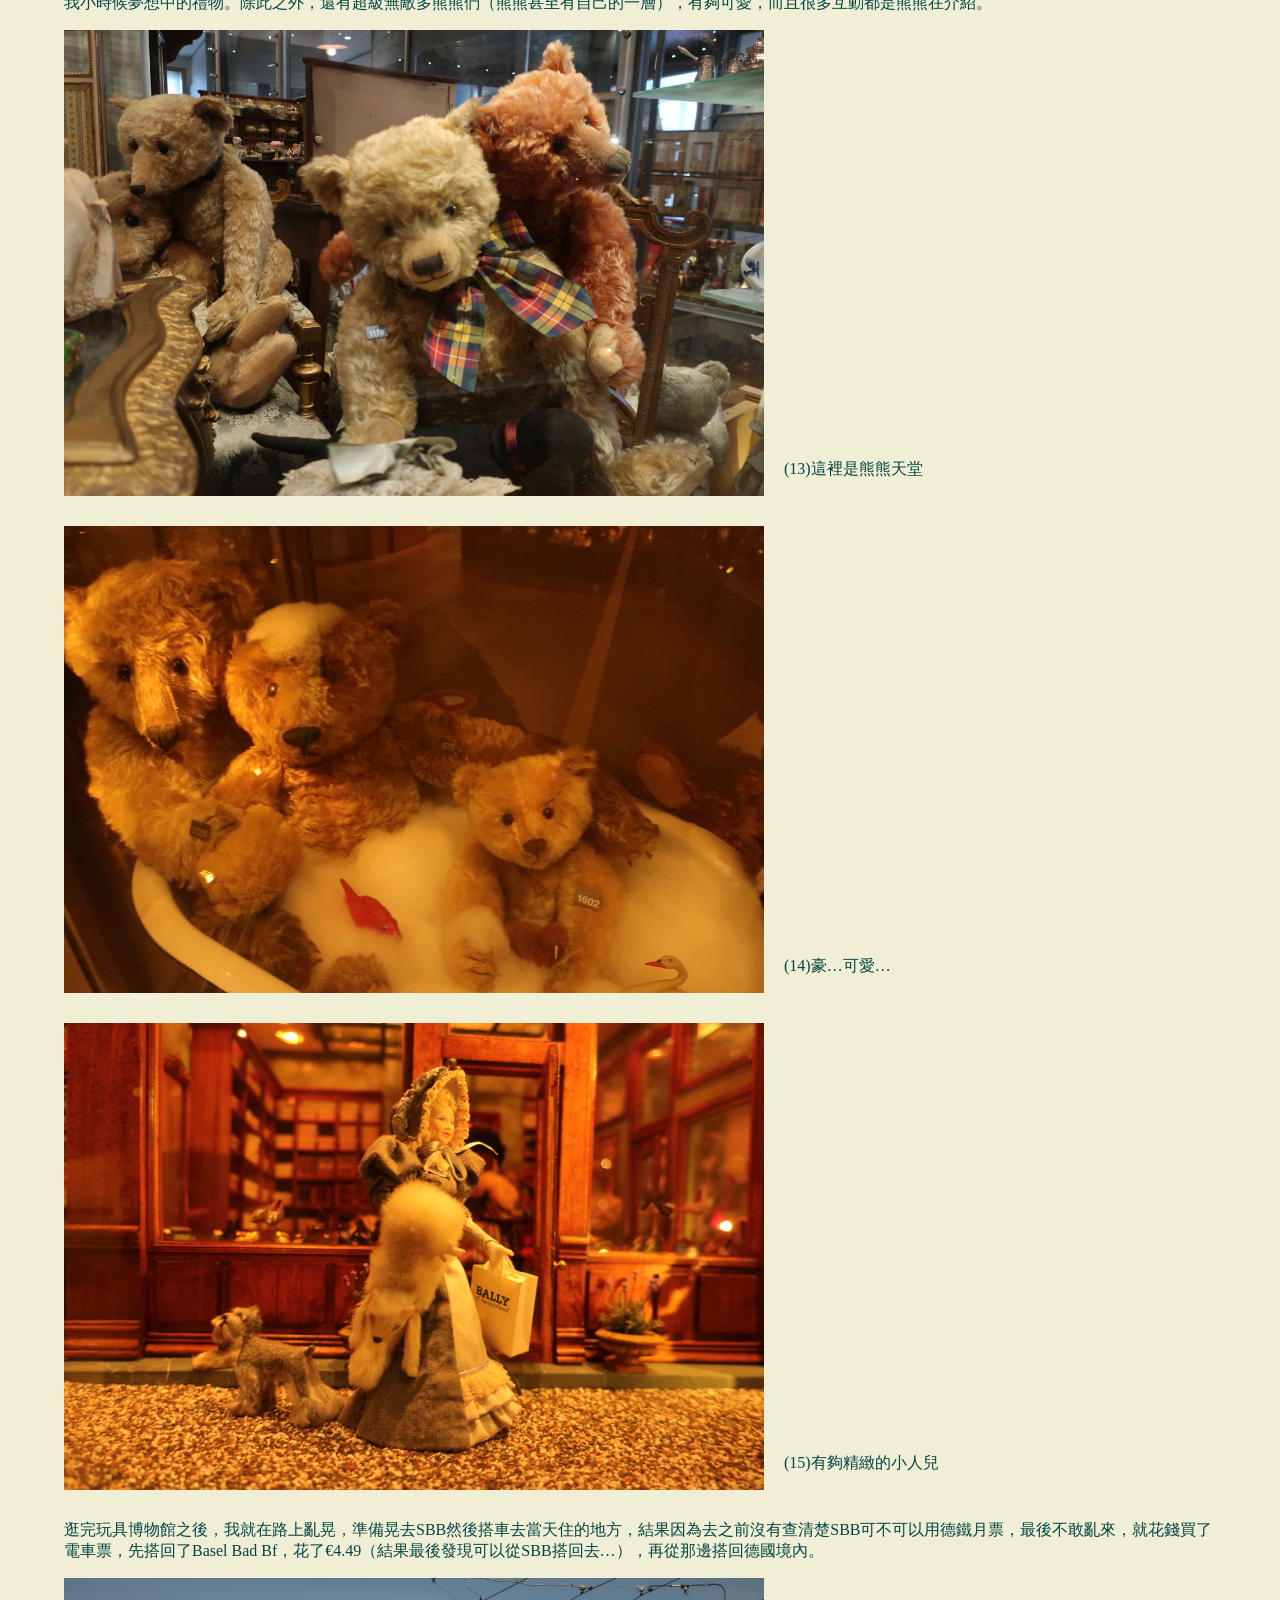
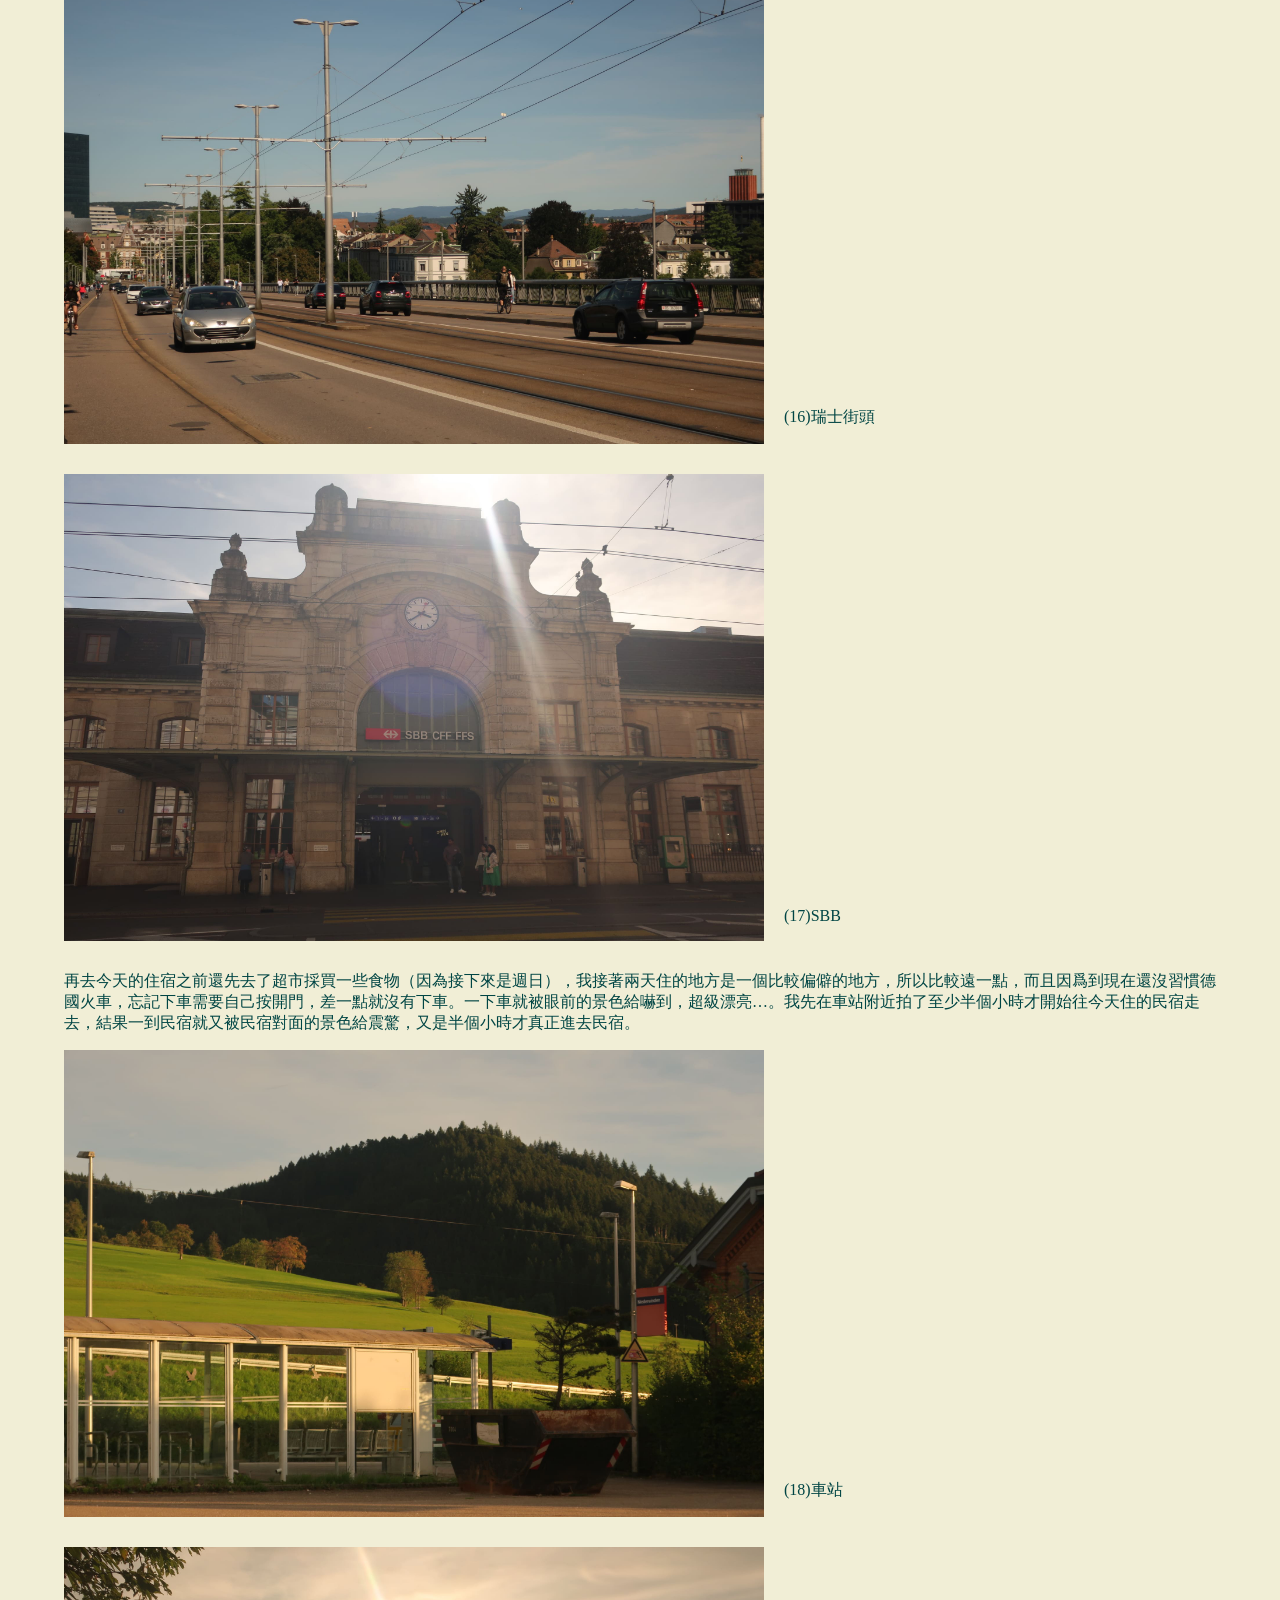
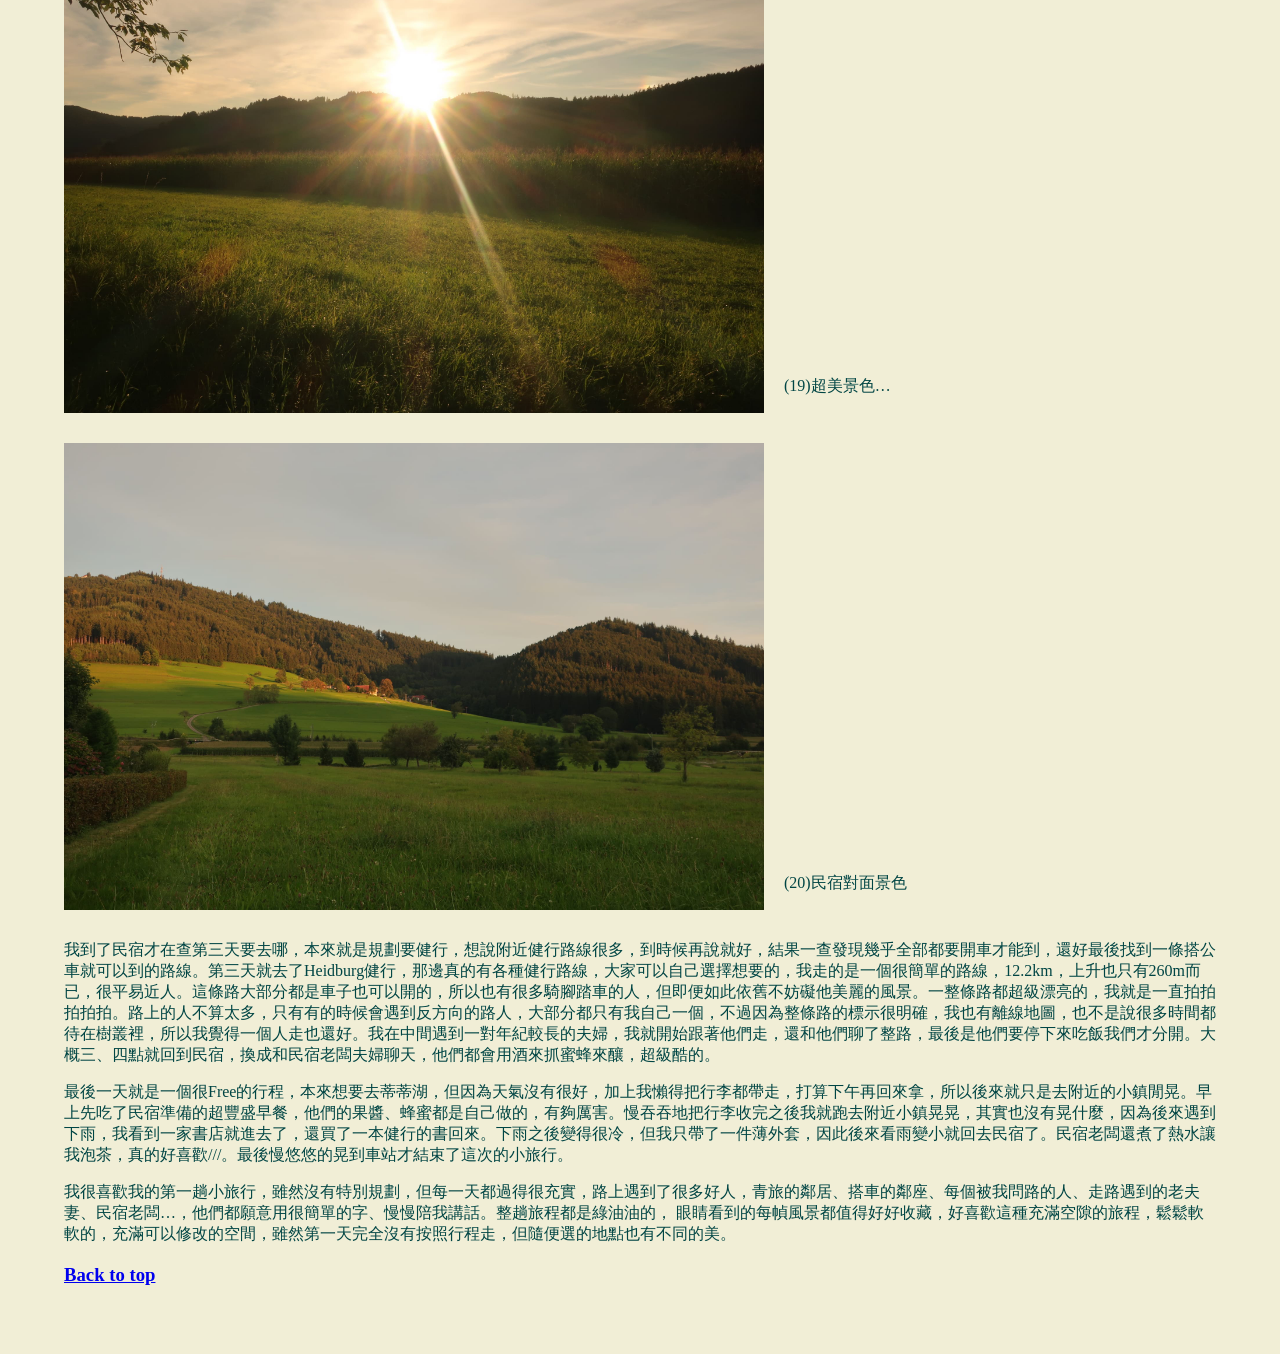
<file: paragraph2.html>
<!DOCTYPE html>
<html lang="en">
  <head>
    <meta charset="UTF-8" />
    <meta name="viewport" content="width=device-width, initial-scale=1.0" />
    <title>我在德國的第一趟獨旅</title>
    <link rel="stylesheet" href="./style1.css" />
  </head>
  <body>
    <ul class="navbar">
      <li class="logo">
        <a href="index.html"><img src="photos/logo.png" alt="Logo" /></a>
      </li>
      <li class="title">花小栗曬太陽</li>
      <li><a href="index.html">Home</a></li>
      <li><a href="aboutme.html">About me</a></li>
      <li><a href="allparagraph.html">所有文章</a></li>
    </ul>
    <main class="container">
      <img class="banner" src="trip/trip.JPG" alt="Banner" width="100%" />
      <h1>我在德國的第一趟獨旅</h1>
      <p>更新時間：2026/10/01</p>
      <p>旅行日期：2025/09/05-08</p>
      <p>
        雖然說這是我第一次獨旅，聽起來很厲害，但其實這單純是因為我這個人比較難搞，所以本來就比較喜歡自己一個人旅行。因為是自己一個人旅行，我沒有特別排什麼行程，就只是決定好每天要去的城市、住宿訂好，由於天氣的關係，四天三夜的計畫如下：第一天搭車到科爾馬，下午搭Flixbus到巴塞爾，晚上住在離巴塞爾很近的德國城市；第二天上午在巴塞爾玩，下午在佛萊堡晃，然後搭車去住宿；第三天是健行日；最後一天沒有安排，可能在佛萊堡閒晃？
      </p>
      <p>
        好的，但計劃終究只是計畫，實際行程根本沒有再按照計劃走，從第一天就因為找不到手機所以沒有如預期搭上電車（好啦其實是藉口，就算有也大概會沒搭到），我還因此遇到另一個也要從宿舍去車站搭車的朋友XD，不過我們在DB的神機妙算下還是有準時趕到火車站。然而我要搭的車改成不是全部的門都能打開，我也就這樣看著他開走，直到現在我還是不知道要怎麼打開那班車的門。總之我的朋友也因為種種意外沒搭上車，我們竟然因此一起同行了一小小段。後來幾段火車都算是順利，順利來到德法邊境小鎮Kehl。
      </p>
      <div class="photo-row">
        <img src="trip/照片1.JPG" alt="waiting for the train" width="700" />
        <p>(1)轉車時</p>
      </div>
      <p>
        下了車之後就跟著其他人一起走到車站外的電車站，從那邊買票搭電車就可以到史特拉斯堡，小Tips是假設只有要去史特拉斯堡的話可以買單日票，大概是四到五歐左右，單日不限次數一直搭。但因為我主要是要去科爾馬，到了科爾馬還訂了Flixbus到瑞士，所以我就買了單程票(€2.1)。
      </p>
      <div class="photo-row">
        <img src="trip/照片2.JPG" alt="ticket" width="700" />
        <p>(2)單程票</p>
      </div>
      <p>
        不出意外就出了意外，因為我犯了蠢，在最後時刻跑到對面搭錯了車，車票也只能搭一次，我後來就索性放棄去科爾馬。其實放棄的因素很多啦，因為我本來就因為比預期晚到所以在猶豫到底要不要去，假設去的話我只能逛不到兩個小時，搭錯車只算是壓倒駱駝的最後稻草而已。總之決定好了後就搭上回程的車，去了一個早上經過覺得很漂亮的小鎮Offenburg。那邊真的很漂亮，沒有腳踏車真的是失策，我從火車站開始向森林方向走去，但最後愣是沒有真正走到森林當中（還是有段距離），後來遇到下雨就在附近找到了公車站重新回到火車站。
      </p>
      <div class="photo-row">
        <img src="trip/照片3.JPG" alt="on the way to the forest" width="700" />
        <p>(3)往森林走得路上</p>
      </div>
      <div class="photo-row">
        <img src="trip/照片4.JPG" alt="cutie catie" width="700" />
        <p>(4)超親人貓貓</p>
      </div>
      <div class="photo-row">
        <img src="trip/照片5.JPG" alt="church" width="700" />
        <p>(5)美麗教堂</p>
      </div>
      <div class="photo-row">
        <img src="trip/照片6.JPG" alt="greeeeeeeen" width="700" />
        <p>(6)一片綠意盎然</p>
      </div>
      <div class="photo-row">
        <img src="trip/照片7.JPG" alt="greeeeeeeen2" width="700" />
        <p>(7)一片綠意盎然2</p>
      </div>
      <p>
        回到火車站後我就準備前往今天的住宿，不過因為那班車剛好會到巴塞爾，我就想說乾脆先去逛逛瑞士的超市（我住的地方離瑞士很近），所以我就在Basel
        Bad
        Bf下車。這邊得要提到一下，德國西南部的火車風景真的很美，一大片一大片的綠色草地，我根本不敢把時間拿來滑手機，都拿來看窗外了。
      </p>
      <div class="photo-row">
        <img src="trip/照片8.JPG" alt="pretty scenary" width="700" />
        <p>(8)火車上經過的漂亮景色</p>
      </div>
      <div class="photo-row">
        <img src="trip/照片9.JPG" alt="Basel Bad Bf" width="700" />
        <p>(9)Basel Bad Bf</p>
      </div>
      <p>
        結果一到瑞士又發生新的意外，沒有注意到我的網路不能在瑞士境內用，所以一到了瑞士就發現突然沒有網路了。本來想偷連火車站Wifi，結果這邊的免費網路要用瑞士電話號碼驗證，只好過上一小段沒有網路的生活。因為怕我會走到迷路，我就只是一直沿著直線走，不過很幸運的是我一直沿著直線走就發現了一家我想逛的Coop!
      </p>
      <div class="photo-row">
        <img src="trip/照片10.JPG" alt="price" width="700" />
        <p>(10)讓大家小瞧一下瑞士物價</p>
      </div>
      <p>
        我當時因為沒有網路，沒辦法知道瑞郎的幣值，以為他比歐元便宜，結果回去一查才發現瑞郎還比歐元更貴。我本來想買一隻Coop的烤雞來吃，結果發現他不便宜，後來就沒有買了，總之因為那時候搞不清楚幣值，我不敢亂買東西，所以晃一晃就重新回到火車站，搭車回德國了（結果發現火車站裡面根本就有一間Coop）。
      </p>
      <p>
        第二天本來打算八點出門，結果拖拖拖，最後硬是拖到九點才出門，而且因為搞不清楚火車站和公車站，又多浪費了半個小時才找到要搭車的地點（在這感謝帶我去找公車站的德國夫妻）。到了巴塞爾之後先去了中橋。
      </p>
      <div class="photo-row">
        <img src="trip/照片11.JPG" alt="bridge" width="700" />
        <p>(11)中橋小牌</p>
      </div>
      <div class="photo-row">
        <img src="trip/照片12.JPG" alt="view from the bridge" width="700" />
        <p>(12)望出去的風景</p>
      </div>
      <p>
        我在中橋拍了好久才繼續走，然後去了超市買我心心念念的巧克力，這邊就不特別推薦了，他只是對我很有紀念意義而已，沒有很特別。接著繼續走走走，就碰到了我今天打算去的玩具博物館。
      </p>
      <p>
        玩具博物館真的是很值得去的地方（門票是七瑞郎），一進去就先給你一台平板，那台平板可以讓你在博物館內更用互動感，每個地方都有一些可以掃瞄的code(?)，有些是會有人物來和你介紹小細節，也有一些就是一些小動畫讓你可以融入這個場景，非常的可愛。有各式各樣精緻到不行的娃娃屋，每個都精緻到不行，完全就是我小時候夢想中的禮物。除此之外，還有超級無敵多熊熊們（熊熊甚至有自己的一層），有夠可愛，而且很多互動都是熊熊在介紹。
      </p>
      <div class="photo-row">
        <img src="trip/照片13.JPG" alt="bears!" width="700" />
        <p>(13)這裡是熊熊天堂</p>
      </div>
      <div class="photo-row">
        <img src="trip/照片14.JPG" alt="cutie bears" width="700" />
        <p>(14)豪…可愛…</p>
      </div>
      <div class="photo-row">
        <img src="trip/照片15.JPG" alt="dedicated structure" width="700" />
        <p>(15)有夠精緻的小人兒</p>
      </div>
      <p>
        逛完玩具博物館之後，我就在路上亂晃，準備晃去SBB然後搭車去當天住的地方，結果因為去之前沒有查清楚SBB可不可以用德鐵月票，最後不敢亂來，就花錢買了電車票，先搭回了Basel
        Bad
        Bf，花了€4.49（結果最後發現可以從SBB搭回去…），再從那邊搭回德國境內。
      </p>
      <div class="photo-row">
        <img src="trip/照片16.JPG" alt="street in Swiss" width="700" />
        <p>(16)瑞士街頭</p>
      </div>
      <div class="photo-row">
        <img src="trip/照片17.JPG" alt="SBB" width="700" />
        <p>(17)SBB</p>
      </div>
      <p>
        再去今天的住宿之前還先去了超市採買一些食物（因為接下來是週日），我接著兩天住的地方是一個比較偏僻的地方，所以比較遠一點，而且因爲到現在還沒習慣德國火車，忘記下車需要自己按開門，差一點就沒有下車。一下車就被眼前的景色給嚇到，超級漂亮…。我先在車站附近拍了至少半個小時才開始往今天住的民宿走去，結果一到民宿就又被民宿對面的景色給震驚，又是半個小時才真正進去民宿。
      </p>
      <div class="photo-row">
        <img src="trip/照片18.JPG" alt="Bannhof" width="700" />
        <p>(18)車站</p>
      </div>
      <div class="photo-row">
        <img src="trip/照片19.JPG" alt="Beautiful Sunset" width="700" />
        <p>(19)超美景色…</p>
      </div>
      <div class="photo-row">
        <img src="trip/照片20.JPG" alt="Beautiful Scenery" width="700" />
        <p>(20)民宿對面景色</p>
      </div>
      <p>
        我到了民宿才在查第三天要去哪，本來就是規劃要健行，想說附近健行路線很多，到時候再說就好，結果一查發現幾乎全部都要開車才能到，還好最後找到一條搭公車就可以到的路線。第三天就去了Heidburg健行，那邊真的有各種健行路線，大家可以自己選擇想要的，我走的是一個很簡單的路線，12.2km，上升也只有260m而已，很平易近人。這條路大部分都是車子也可以開的，所以也有很多騎腳踏車的人，但即便如此依舊不妨礙他美麗的風景。一整條路都超級漂亮的，我就是一直拍拍拍拍拍。路上的人不算太多，只有有的時候會遇到反方向的路人，大部分都只有我自己一個，不過因為整條路的標示很明確，我也有離線地圖，也不是說很多時間都待在樹叢裡，所以我覺得一個人走也還好。我在中間遇到一對年紀較長的夫婦，我就開始跟著他們走，還和他們聊了整路，最後是他們要停下來吃飯我們才分開。大概三、四點就回到民宿，換成和民宿老闆夫婦聊天，他們都會用酒來抓蜜蜂來釀，超級酷的。
      </p>
      <p>
        最後一天就是一個很Free的行程，本來想要去蒂蒂湖，但因為天氣沒有很好，加上我懶得把行李都帶走，打算下午再回來拿，所以後來就只是去附近的小鎮閒晃。早上先吃了民宿準備的超豐盛早餐，他們的果醬、蜂蜜都是自己做的，有夠厲害。慢吞吞地把行李收完之後我就跑去附近小鎮晃晃，其實也沒有晃什麼，因為後來遇到下雨，我看到一家書店就進去了，還買了一本健行的書回來。下雨之後變得很冷，但我只帶了一件薄外套，因此後來看雨變小就回去民宿了。民宿老闆還煮了熱水讓我泡茶，真的好喜歡///。最後慢悠悠的晃到車站才結束了這次的小旅行。
      </p>
      <p>
        我很喜歡我的第一趟小旅行，雖然沒有特別規劃，但每一天都過得很充實，路上遇到了很多好人，青旅的鄰居、搭車的鄰座、每個被我問路的人、走路遇到的老夫妻、民宿老闆…，他們都願意用很簡單的字、慢慢陪我講話。整趟旅程都是綠油油的，
        眼睛看到的每幀風景都值得好好收藏，好喜歡這種充滿空隙的旅程，鬆鬆軟軟的，充滿可以修改的空間，雖然第一天完全沒有按照行程走，但隨便選的地點也有不同的美。
      </p>

      <h3><a href="#">Back to top</a></h3>
    </main>
  </body>
</html>
</file>
<file: style1.css>
body {
    background-color: #F1EED6;color:#004544;margin:0;font-family: 'Times New Roman', Times, serif;
}
.container {
    width: 90%;
    max-width: 1200px;
    margin: 0 auto;
    padding: 50px 30px;
}
.photo-row {
    display: flex;
    align-items: flex-end;
    gap: 20px;
    margin-bottom: 30px;
}
.navbar {
    list-style: none;
    margin: 0;
    padding: 10px;

    position: sticky;
    top: 0;
    width: 100%;
    box-sizing: border-box;

    background-color: #EBDA71;

    display: flex;
    align-items: center;
}


.navbar li {
    margin: 0 20px;
}

.navbar li a {
    color: #004544;
    text-decoration: none;
    font-size: 30px;
    padding: 10px 15px;
    display: block;
}

.navbar li a:hover {
    color: #10B8B5;
}

.navbar .logo {
    margin-right: 10px;
}

.navbar .logo img {
    height: 45px;
    width: auto;
    display: block;
}

.navbar li:not(.logo) {
    flex: 1;
    text-align: center;
}
.navbar .title{margin-right: auto;
    font-size: 24px;
    color: #004544; }
.banner{
    width: 100%;
        height: 500px;
        object-fit: cover;
        object-position: center 60%;
}

.chapter{
    list-style: none;
    padding: 0;
    width: 50%;

}
.chapter li{
    margin: 30px;
}
.chapter li a{
    display: block;
    padding: 20px;
    font-size: 24px;
    background-color: #FFEFB6;
    color: #004544;
    text-decoration: none;
    border-radius: 10px;
}
.chapter img{
    display: block;
    width: 100%;
    height: 250px;
    object-fit: cover;
    object-position: center;
}
.chapter a:hover{
    background-color: #EBDA71;
    color: #10B8B5;
}
/* ===== Mobile Version ===== */
@media (max-width: 768px) {

    .container {
        width: 90%;
        padding: 30px 10px;
    }

    /* Navigation */
    .navbar {
        padding: 8px 5px;
        flex-wrap: wrap;
    }

    .navbar .logo img {
        height: 35px;
    }

    .navbar .title {
        font-size: 18px;
    }

    .navbar li {
        margin: 0 5px;
    }

    .navbar li a {
        font-size: 18px;
        padding: 8px 5px;
    }

    /* Banner */
    .banner {
        height: 280px;
    }

    /* Chapter list */
    .chapter {
        width: 100%;
    }

    .chapter li {
        margin: 20px 0;
    }

    .chapter li a {
        padding: 15px;
        font-size: 20px;
    }

    .chapter img {
        height: 180px;
    }

    /* Photo row */
    .photo-row {
        flex-direction: column;
        align-items: center;
        gap: 15px;
    }
    
    img {
        max-width: 100%;
        height: auto;
    }


}
</file>
